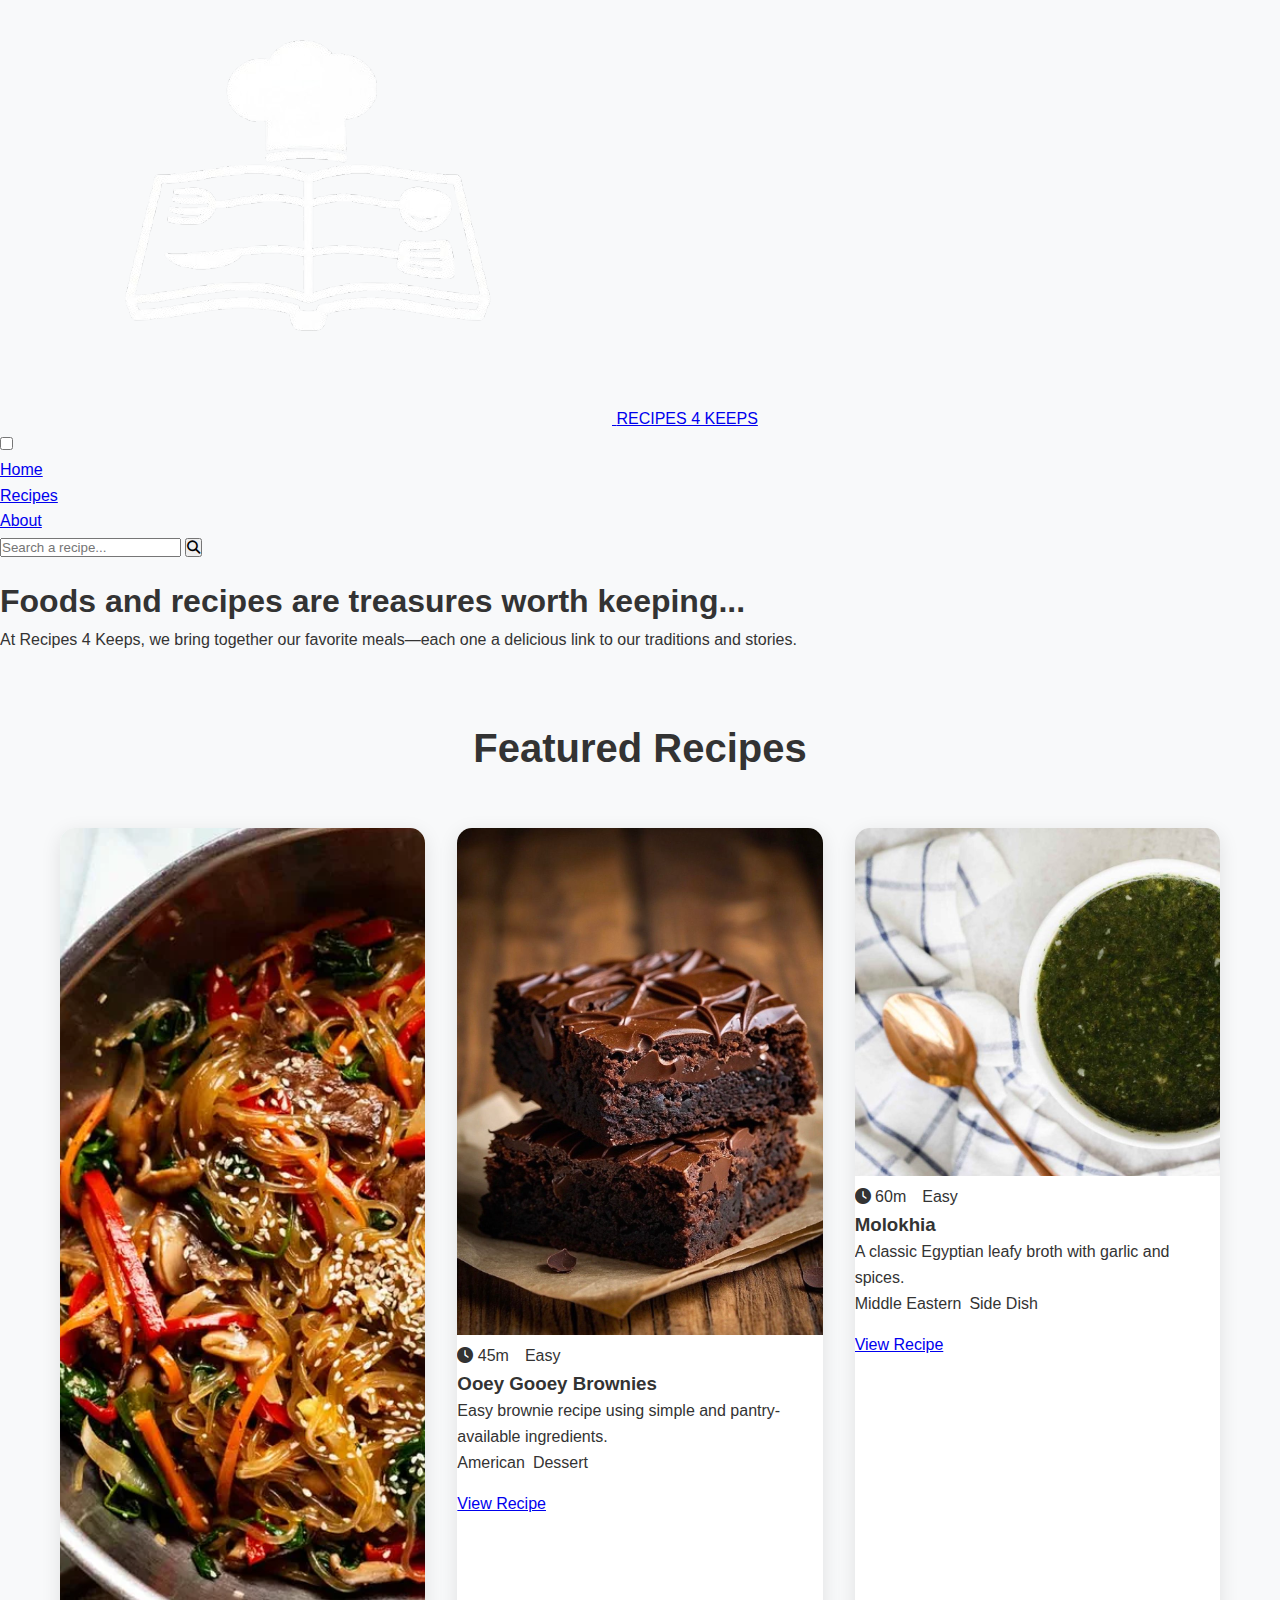
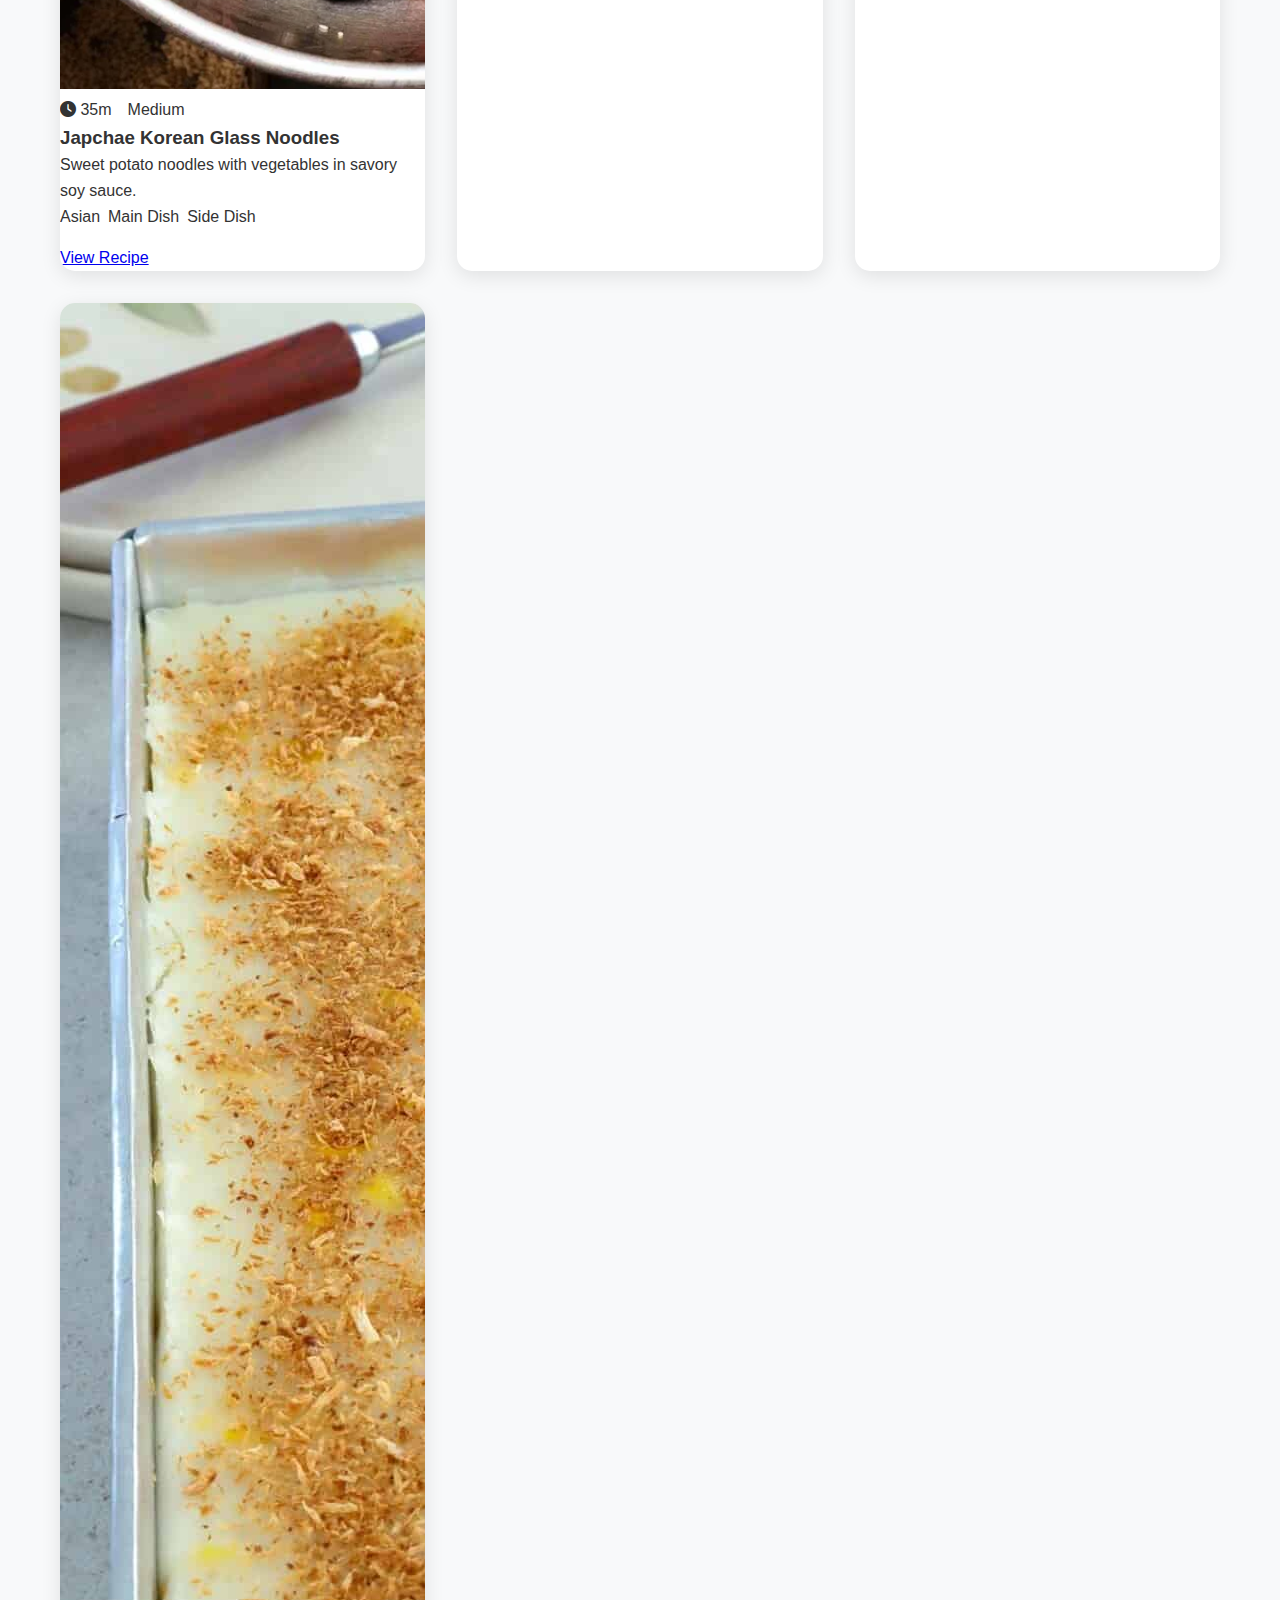
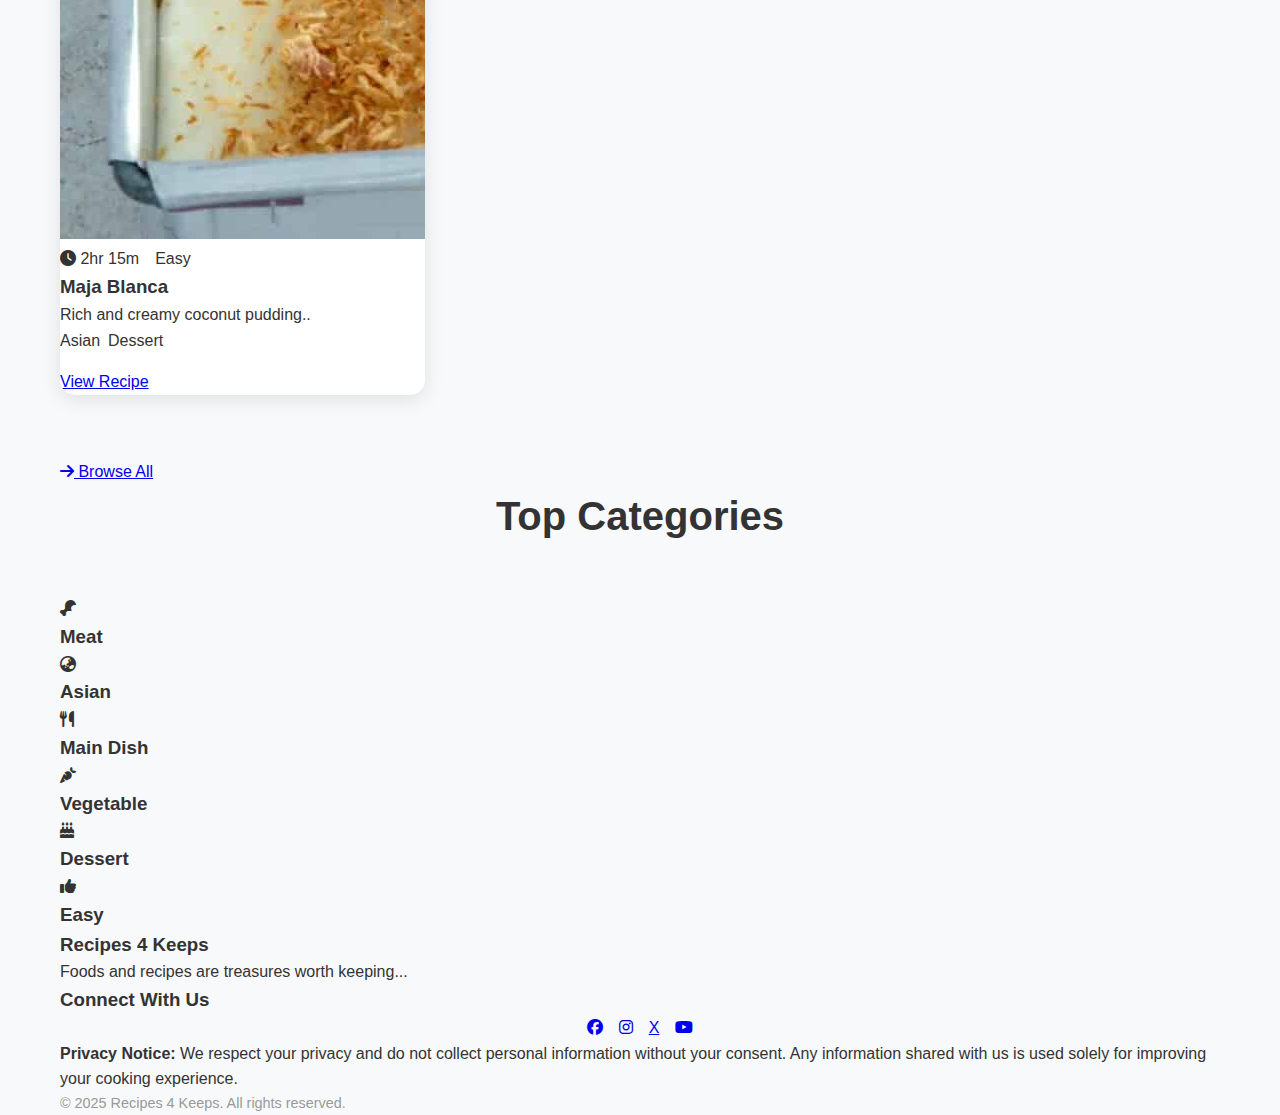
<file: index.html>
<!DOCTYPE html>
<html lang="en">
<head>
    <meta charset="UTF-8">
    <meta name="viewport" content="width=device-width, initial-scale=1.0">
    <title>Recipes 4 Keeps - Home</title>
    <link rel="stylesheet" href="styles.css">
    <link href="https://cdnjs.cloudflare.com/ajax/libs/font-awesome/6.4.0/css/all.min.css" rel="stylesheet">
</head>
<body>
    <!-- Header -->
    <header class="header">
        <nav class="navbar">
            <div class="navbar__container">
                <div class="navbar__brand">
                    <a href="index.html" class="logo">
                        <img src="images/Recipe4Keeps_White.png" alt="Recipes 4 Keeps Logo" class="logo__image">
                        <span class="logo__text">RECIPES 4 KEEPS</span>
                    </a>
                </div>
                
                <!-- Hidden checkbox for mobile menu toggle -->
                <input type="checkbox" id="nav-toggle" class="navbar__toggle-input">
                
                <nav class="navbar__menu" id="nav-menu" aria-label="Main navigation">
                    <ul class="navbar__list">
                        <li class="navbar__item">
                            <a href="index.html" class="navbar__link navbar__link--active" aria-current="page">Home</a>
                        </li>
                        <li class="navbar__item">
                            <a href="recipes.html" class="navbar__link">Recipes</a>
                        </li>
                        <li class="navbar__item">
                            <a href="about.html" class="navbar__link">About</a>
                        </li>
                    </ul>
                </nav>
                
                <div class="search">
                    <form class="search__form" role="search">
                        <label for="search-input" class="sr-only">Search recipes</label>
                        <input type="search" 
                               id="search-input"
                               class="search__input" 
                               placeholder="Search a recipe..." 
                               aria-label="Search recipes">
                        <button type="submit" class="search__button" aria-label="Search">
                            <i class="fas fa-search" aria-hidden="true"></i>
                        </button>
                    </form>
                </div>
                
                <label for="nav-toggle" class="navbar__toggle" aria-label="Toggle navigation menu">
                    <span class="hamburger"></span>
                    <span class="hamburger"></span>
                    <span class="hamburger"></span>
                </label>
            </div>
        </nav>
    </header>

    <!-- Main Content -->
    <main class="main">
        <!-- Hero Section -->
        <section class="hero">
            <div class="hero__content">
                <h1 class="hero__title">Foods and recipes are treasures worth keeping...</h1>
                <p class="hero__subtitle">At Recipes 4 Keeps, we bring together our favorite meals—each one a delicious link to our traditions and stories.</p>
            </div>
        </section>

        <!-- Featured Recipes Section -->
        <section class="featured-recipes">
            <div class="container">
                <h2 class="section-title">Featured Recipes</h2>
                <div class="recipe-grid">
                    <!-- Recipe Card 1 - Japchae Korean Glass Noodles-->
                    <article class="recipe-card">
                        <div class="recipe-card__image">
                            <img src="images/Japchae.png" 
                                 alt="Yna's Dish" 
                                 class="recipe-card__photo">
                            <div class="recipe-card__overlay">
                                <div class="recipe-meta">
                                    <span class="recipe-meta__time">
                                        <i class="fas fa-clock" aria-hidden="true"></i>
                                        <span class="sr-only">Cooking time:</span>
                                        35m
                                    </span>
                                    <span class="recipe-meta__difficulty recipe-meta__difficulty--medium">Medium</span>
                                </div>
                            </div>
                        </div>
                        <div class="recipe-card__content">
                            <h3 class="recipe-card__title">Japchae Korean Glass Noodles</h3>
                            <p class="recipe-card__description">Sweet potato noodles with vegetables in savory soy sauce.</p>
                            <div class="recipe-tags">
                                <span class="recipe-tags__item">Asian</span>
                                <span class="recipe-tags__item">Main Dish</span>
                                <span class="recipe-tags__item">Side Dish</span>
                            </div>
                            <a href="recipe-detail.html" class="recipe-card__link">View Recipe</a>
                        </div>
                    </article>

                    <!-- Recipe Card 2 - Ooey Gooey Brownies -->
                    <article class="recipe-card">
                        <div class="recipe-card__image">
                            <img src="images/Ooey Gooey Brownies.png" 
                                 alt="Chad's Dish" 
                                 class="recipe-card__photo">
                            <div class="recipe-card__overlay">
                                <div class="recipe-meta">
                                    <span class="recipe-meta__time">
                                        <i class="fas fa-clock" aria-hidden="true"></i>
                                        <span class="sr-only">Cooking time:</span>
                                        45m
                                    </span>
                                    <span class="recipe-meta__difficulty recipe-meta__difficulty--easy">Easy</span>
                                </div>
                            </div>
                        </div>
                        <div class="recipe-card__content">
                            <h3 class="recipe-card__title">Ooey Gooey Brownies</h3>
                            <p class="recipe-card__description">Easy brownie recipe using simple and pantry-available ingredients.</p>
                            <div class="recipe-tags">
                                <span class="recipe-tags__item">American</span>
                                <span class="recipe-tags__item">Dessert</span>
                            </div>
                            <a href="recipe-detail.html" class="recipe-card__link">View Recipe</a>
                        </div>
                    </article>

                    <!-- Recipe Card 3 - Molokhia -->
                    <article class="recipe-card">
                        <div class="recipe-card__image">
                            <img src="images/Molokhia.png" 
                                 alt="Rans' Dish" 
                                 class="recipe-card__photo">
                            <div class="recipe-card__overlay">
                                <div class="recipe-meta">
                                    <span class="recipe-meta__time">
                                        <i class="fas fa-clock" aria-hidden="true"></i>
                                        <span class="sr-only">Cooking time:</span>
                                        60m
                                    </span>
                                    <span class="recipe-meta__difficulty recipe-meta__difficulty--easy">Easy</span>
                                </div>
                            </div>
                        </div>
                        <div class="recipe-card__content">
                            <h3 class="recipe-card__title">Molokhia</h3>
                            <p class="recipe-card__description">A classic Egyptian leafy broth with garlic and spices.</p>
                            <div class="recipe-tags">
                                <span class="recipe-tags__item">Middle Eastern</span>
                                <span class="recipe-tags__item">Side Dish</span>
                            </div>
                            <a href="recipe-detail.html" class="recipe-card__link">View Recipe</a>
                        </div>
                    </article>

                    <!-- Recipe Card 4 - Maja Blanca-->
                    <article class="recipe-card">
                        <div class="recipe-card__image">
                            <img src="images/Maja Blanca.jpg" 
                                 alt="Mae's Dish" 
                                 class="recipe-card__photo">
                            <div class="recipe-card__overlay">
                                <div class="recipe-meta">
                                    <span class="recipe-meta__time">
                                        <i class="fas fa-clock" aria-hidden="true"></i>
                                        <span class="sr-only">Cooking time:</span>
                                        2hr 15m
                                    </span>
                                    <span class="recipe-meta__difficulty recipe-meta__difficulty--easy">Easy</span>
                                </div>
                            </div>
                        </div>
                        <div class="recipe-card__content">
                            <h3 class="recipe-card__title">Maja Blanca</h3>
                            <p class="recipe-card__description">Rich and creamy coconut pudding..</p>
                            <div class="recipe-tags">
                                <span class="recipe-tags__item">Asian</span>
                                <span class="recipe-tags__item">Dessert</span>
                            </div>
                            <a href="recipe-detail.html" class="recipe-card__link">View Recipe</a>
                        </div>
                    </article>
                </div>
            </div>
        </section>

        <!-- Browse All Section -->
        <section class="browse-section">
            <div class="container">
                <div class="browse-section__content">
                    <a href="recipes.html" class="btn btn--primary">
                        <i class="fas fa-arrow-right btn__icon" aria-hidden="true"></i>
                        Browse All
                    </a>
                </div>
            </div>
        </section>

        <!-- Top Categories Section -->
        <section class="categories">
            <div class="container">
                <h2 class="section-title">Top Categories</h2>
                <div class="categories__grid">
                    <div class="category-card" role="button" tabindex="0">
                        <div class="category-card__icon">
                            <i class="fas fa-drumstick-bite" aria-hidden="true"></i>
                        </div>
                        <h3 class="category-card__name">Meat</h3>
                    </div>
                    <div class="category-card" role="button" tabindex="0">
                        <div class="category-card__icon">
                            <i class="fas fa-globe-asia" aria-hidden="true"></i>
                        </div>
                        <h3 class="category-card__name">Asian</h3>
                    </div>
                    <div class="category-card" role="button" tabindex="0">
                        <div class="category-card__icon">
                            <i class="fas fa-utensils" aria-hidden="true"></i>
                        </div>
                        <h3 class="category-card__name">Main Dish</h3>
                    </div>
                    <div class="category-card" role="button" tabindex="0">
                        <div class="category-card__icon">
                            <i class="fas fa-carrot" aria-hidden="true"></i>
                        </div>
                        <h3 class="category-card__name">Vegetable</h3>
                    </div>
                    <div class="category-card" role="button" tabindex="0">
                        <div class="category-card__icon">
                            <i class="fas fa-birthday-cake" aria-hidden="true"></i>
                        </div>
                        <h3 class="category-card__name">Dessert</h3>
                    </div>
                    <div class="category-card" role="button" tabindex="0">
                        <div class="category-card__icon">
                            <i class="fas fa-thumbs-up" aria-hidden="true"></i>
                        </div>
                        <h3 class="category-card__name">Easy</h3>
                    </div>
                </div>
            </div>
        </section>
    </main>

    <!-- Footer -->
    <footer class="footer">
        <div class="container">
            <div class="footer__content">
                <div class="footer__section">
                    <h3 class="footer__title">Recipes 4 Keeps</h3>
                    <p class="footer__description">Foods and recipes are treasures worth keeping...</p>
                </div>
                
                <div class="footer__section">
                    <h3 class="footer__title">Connect With Us</h3>
                    <div class="social-links">
                        <a href="#" class="social-links__item" target="_blank" rel="noopener" aria-label="Follow us on Facebook">
                            <i class="fab fa-facebook" aria-hidden="true"></i>
                        </a>
                        <a href="#" class="social-links__item" target="_blank" rel="noopener" aria-label="Follow us on Instagram">
                            <i class="fab fa-instagram" aria-hidden="true"></i>
                        </a>
                        <a href="#" class="social-links__item social-links__item--x" target="_blank" rel="noopener" aria-label="Follow us on X">
                            <span class="social-x-text" aria-hidden="true">X</span>
                        </a>
                        <a href="#" class="social-links__item" target="_blank" rel="noopener" aria-label="Subscribe to our YouTube channel">
                            <i class="fab fa-youtube" aria-hidden="true"></i>
                        </a>
                    </div>
                </div>
            </div>
            
            <div class="footer__bottom">
                <div class="privacy-notice">
                    <p class="privacy-notice__text">
                        <strong>Privacy Notice:</strong> We respect your privacy and do not collect 
                        personal information without your consent. Any information shared with us 
                        is used solely for improving your cooking experience.
                    </p>
                </div>
                <div class="copyright">
                    <p class="copyright__text">&copy; 2025 Recipes 4 Keeps. All rights reserved.</p>
                </div>
            </div>
        </div>
    </footer>
</body>
</html>
</file>
<file: styles.css>
/* Reset and Base Styles */
* {
    margin: 0;
    padding: 0;
    box-sizing: border-box;
}

html {
    font-size: 16px;
    scroll-behavior: smooth;
}

body {
    font-family: 'Segoe UI', Tahoma, Geneva, Verdana, sans-serif;
    line-height: 1.6;
    color: #333;
    background-color: #f8f9fa;
}

/* Accessibility Improvements */
:focus {
    outline: 3px solid #CD853F;
    outline-offset: 2px;
}

.sr-only {
    position: absolute;
    width: 1px;
    height: 1px;
    padding: 0;
    margin: -1px;
    overflow: hidden;
    clip: rect(0, 0, 0, 0);
    white-space: nowrap;
    border: 0;
}

/* Container */
.container {
    max-width: 1200px;
    margin: 0 auto;
    padding: 0 20px;
}

/* Header Block */
.main-header {
    background: linear-gradient(135deg, #D2691E, #CD853F);
    box-shadow: 0 2px 10px rgba(0, 0, 0, 0.1);
    position: sticky;
    top: 0;
    z-index: 1000;
}

.navbar {
    padding: 1rem 0;
}

.nav-container {
    display: flex;
    justify-content: space-between;
    align-items: center;
    max-width: 1200px;
    margin: 0 auto;
    padding: 0 20px;
}

.nav-brand .logo {
    color: white;
    text-decoration: none;
    font-size: 1.5rem;
    font-weight: bold;
    display: flex;
    align-items: center;
    gap: 0.5rem;
}

.nav-brand .logo:hover {
    color: #F4A460;
    transition: color 0.3s ease;
}

.nav-menu {
    display: flex;
    align-items: center;
}

.nav-list {
    display: flex;
    list-style: none;
    gap: 2rem;
    margin: 0;
}

.nav-link {
    color: white;
    text-decoration: none;
    font-weight: 500;
    padding: 0.5rem 1rem;
    border-radius: 25px;
    transition: all 0.3s ease;
}

.nav-link:hover,
.nav-link.active {
    background-color: rgba(255, 255, 255, 0.2);
    color: white;
}

.search-container {
    display: flex;
    align-items: center;
}

.search-form {
    display: flex;
    align-items: center;
    background: rgba(255, 255, 255, 0.9);
    border-radius: 25px;
    padding: 0.5rem;
    min-width: 300px;
}

.search-input {
    border: none;
    background: transparent;
    padding: 0.5rem 1rem;
    font-size: 1rem;
    width: 100%;
    outline: none;
}

.search-input::placeholder {
    color: #666;
}

.search-button {
    background: #CD853F;
    border: none;
    color: white;
    padding: 0.5rem 1rem;
    border-radius: 20px;
    cursor: pointer;
    transition: background-color 0.3s ease;
}

.search-button:hover {
    background: #D2691E;
}

.nav-toggle {
    display: none;
    background: none;
    border: none;
    color: white;
    font-size: 1.5rem;
    cursor: pointer;
    flex-direction: column;
    gap: 4px;
}

.hamburger {
    width: 25px;
    height: 3px;
    background: white;
    transition: 0.3s;
}

/* Main Content */
.main-content {
    min-height: calc(100vh - 200px);
}

/* Hero Section */
.hero-section {
    background: linear-gradient(135deg, #CD853F, #D2691E);
    color: white;
    padding: 4rem 0;
    text-align: center;
}

.hero-title {
    font-size: 3rem;
    margin-bottom: 1rem;
    font-weight: 700;
}

.hero-subtitle {
    font-size: 1.2rem;
    opacity: 0.9;
    max-width: 600px;
    margin: 0 auto;
}

/* Profile Section */
.profile-section {
    padding: 4rem 0;
    background: white;
}

.profile-card {
    display: grid;
    grid-template-columns: auto 1fr;
    gap: 3rem;
    align-items: center;
    background: #f8f9fa;
    padding: 3rem;
    border-radius: 20px;
    box-shadow: 0 10px 30px rgba(0, 0, 0, 0.1);
}

.profile-image {
    text-align: center;
}

.profile-photo {
    width: 200px;
    height: 200px;
    border-radius: 50%;
    object-fit: cover;
    border: 5px solid #CD853F;
    box-shadow: 0 5px 15px rgba(0, 0, 0, 0.1);
}

.profile-name {
    font-size: 2.5rem;
    color: #333;
    margin-bottom: 1rem;
}

.profile-bio {
    font-size: 1.1rem;
    color: #666;
    margin-bottom: 2rem;
    line-height: 1.8;
}

.cooking-specialties h3,
.social-links h3 {
    font-size: 1.3rem;
    color: #333;
    margin-bottom: 1rem;
}

.specialty-tags {
    display: flex;
    flex-wrap: wrap;
    gap: 0.5rem;
    margin-bottom: 2rem;
}

.tag {
    background: #CD853F;
    color: white;
    padding: 0.5rem 1rem;
    border-radius: 20px;
    font-size: 0.9rem;
    font-weight: 500;
}

.social-icons {
    display: flex;
    gap: 1rem;
}

.social-link {
    display: flex;
    align-items: center;
    justify-content: center;
    width: 50px;
    height: 50px;
    background: #CD853F;
    color: white;
    border-radius: 50%;
    text-decoration: none;
    font-size: 1.2rem;
    transition: all 0.3s ease;
}

.social-link:hover {
    background: #D2691E;
    transform: translateY(-3px);
    box-shadow: 0 5px 15px rgba(0, 0, 0, 0.2);
}

/* Featured Recipes Section */
.featured-recipes {
    padding: 4rem 0;
    background: #f8f9fa;
}

.section-title {
    font-size: 2.5rem;
    text-align: center;
    margin-bottom: 3rem;
    color: #333;
}

.recipe-grid {
    display: grid;
    grid-template-columns: repeat(auto-fit, minmax(300px, 1fr));
    gap: 2rem;
    grid-auto-rows: masonry;
}

.recipe-card {
    background: white;
    border-radius: 15px;
    overflow: hidden;
    box-shadow: 0 5px 20px rgba(0, 0, 0, 0.1);
    transition: all 0.3s ease;
    position: relative;
}

.recipe-card:hover {
    transform: translateY(-5px);
    box-shadow: 0 15px 40px rgba(0, 0, 0, 0.15);
}

.recipe-card.large {
    grid-column: span 2;
}

.recipe-card.medium {
    grid-column: span 1;
}

.recipe-card.small {
    grid-column: span 1;
}

.recipe-image {
    position: relative;
    overflow: hidden;
    height: 250px;
}

.recipe-photo {
    width: 100%;
    height: 100%;
    object-fit: cover;
    transition: transform 0.3s ease;
}

.recipe-card:hover .recipe-photo {
    transform: scale(1.05);
}

.recipe-overlay {
    position: absolute;
    top: 0;
    left: 0;
    right: 0;
    bottom: 0;
    background: linear-gradient(to bottom, transparent, rgba(0, 0, 0, 0.7));
    display: flex;
    align-items: flex-end;
    padding: 1rem;
    opacity: 0;
    transition: opacity 0.3s ease;
}

.recipe-card:hover .recipe-overlay {
    opacity: 1;
}

.recipe-meta {
    display: flex;
    gap: 1rem;
    align-items: center;
}

.cooking-time {
    color: white;
    font-size: 0.9rem;
    display: flex;
    align-items: center;
    gap: 0.3rem;
}

.difficulty {
    padding: 0.3rem 0.8rem;
    border-radius: 15px;
    font-size: 0.8rem;
    font-weight: 600;
    text-transform: uppercase;
}

.difficulty.easy {
    background: #F4A460;
    color: white;
}

.difficulty.medium {
    background: #FF8C00;
    color: white;
}

.difficulty.hard {
    background: #DC143C;
    color: white;
}

.recipe-content {
    padding: 1.5rem;
}

.recipe-title {
    font-size: 1.3rem;
    color: #333;
    margin-bottom: 0.5rem;
    font-weight: 600;
}

.recipe-description {
    color: #666;
    margin-bottom: 1rem;
    line-height: 1.6;
}

.recipe-tags {
    display: flex;
    flex-wrap: wrap;
    gap: 0.5rem;
    margin-bottom: 1rem;
}

.recipe-link {
    display: inline-flex;
    align-items: center;
    gap: 0.5rem;
    background: #CD853F;
    color: white;
    text-decoration: none;
    padding: 0.8rem 1.5rem;
    border-radius: 25px;
    font-weight: 500;
    transition: all 0.3s ease;
}

.recipe-link:hover {
    background: #D2691E;
    transform: translateY(-2px);
}

/* Page Header */
.page-header {
    background: linear-gradient(135deg, #CD853F, #D2691E);
    color: white;
    padding: 3rem 0;
    text-align: center;
}

.page-title {
    font-size: 2.5rem;
    margin-bottom: 1rem;
    font-weight: 700;
}

.page-subtitle {
    font-size: 1.1rem;
    opacity: 0.9;
}

/* Breadcrumb */
.breadcrumb {
    background: #f8f9fa;
    padding: 1rem 0;
    border-bottom: 1px solid #e9ecef;
}

.breadcrumb-list {
    display: flex;
    list-style: none;
    gap: 0.5rem;
    align-items: center;
}

.breadcrumb-item {
    color: #666;
}

.breadcrumb-item:not(:last-child)::after {
    content: ">";
    margin-left: 0.5rem;
    color: #999;
}

.breadcrumb-item a {
    color: #CD853F;
    text-decoration: none;
}

.breadcrumb-item a:hover {
    text-decoration: underline;
}

.breadcrumb-item.active {
    color: #333;
    font-weight: 500;
}

/* Recipe Detail Styles */
.recipe-detail {
    padding: 3rem 0;
    background: white;
}

.recipe-detail-content {
    max-width: 1000px;
    margin: 0 auto;
}

.recipe-header {
    display: grid;
    grid-template-columns: 1fr 1fr;
    gap: 3rem;
    margin-bottom: 3rem;
    align-items: start;
}

.recipe-hero-image {
    border-radius: 15px;
    overflow: hidden;
    box-shadow: 0 10px 30px rgba(0, 0, 0, 0.1);
}

.recipe-main-photo {
    width: 100%;
    height: 400px;
    object-fit: cover;
}

.recipe-header-info {
    padding: 1rem 0;
}

.recipe-header-info .recipe-title {
    font-size: 2.5rem;
    color: #333;
    margin-bottom: 1rem;
    font-weight: 700;
}

.recipe-header-info .recipe-description {
    font-size: 1.1rem;
    color: #666;
    margin-bottom: 2rem;
    line-height: 1.8;
}

.recipe-meta-info {
    display: grid;
    grid-template-columns: 1fr 1fr;
    gap: 1rem;
    margin-bottom: 2rem;
}

.meta-item {
    display: flex;
    align-items: center;
    gap: 0.5rem;
    padding: 1rem;
    background: #f8f9fa;
    border-radius: 10px;
}

.meta-item i {
    color: #CD853F;
    font-size: 1.1rem;
}

.meta-label {
    font-weight: 600;
    color: #333;
}

.meta-value {
    color: #666;
}

.recipe-content-grid {
    display: grid;
    grid-template-columns: 1fr 2fr;
    gap: 3rem;
    margin-bottom: 3rem;
}

.ingredients-section,
.instructions-section {
    background: #f8f9fa;
    padding: 2rem;
    border-radius: 15px;
}

.ingredients-section h2,
.instructions-section h2 {
    display: flex;
    align-items: center;
    gap: 0.5rem;
    font-size: 1.5rem;
    color: #333;
    margin-bottom: 1.5rem;
}

.ingredients-section h2 i,
.instructions-section h2 i {
    color: #CD853F;
}

.ingredients-list h3 {
    font-size: 1.2rem;
    color: #333;
    margin-bottom: 1rem;
}

.ingredients {
    list-style: none;
}

.ingredient {
    display: flex;
    justify-content: space-between;
    padding: 0.8rem 0;
    border-bottom: 1px solid #e9ecef;
}

.ingredient:last-child {
    border-bottom: none;
}

.ingredient-amount {
    font-weight: 600;
    color: #CD853F;
    min-width: 80px;
}

.ingredient-name {
    color: #333;
    flex: 1;
    margin-left: 1rem;
}

.instruction-step {
    display: flex;
    gap: 1rem;
    margin-bottom: 2rem;
    padding-bottom: 2rem;
    border-bottom: 1px solid #e9ecef;
}

.instruction-step:last-child {
    border-bottom: none;
    margin-bottom: 0;
    padding-bottom: 0;
}

.step-number {
    display: flex;
    align-items: center;
    justify-content: center;
    width: 40px;
    height: 40px;
    background: #CD853F;
    color: white;
    border-radius: 50%;
    font-weight: bold;
    flex-shrink: 0;
}

.step-content h3 {
    font-size: 1.2rem;
    color: #333;
    margin-bottom: 0.5rem;
}

.step-content p {
    color: #666;
    line-height: 1.6;
}

.recipe-notes {
    background: #f8f9fa;
    padding: 2rem;
    border-radius: 15px;
    margin-bottom: 2rem;
}

.recipe-notes h2 {
    display: flex;
    align-items: center;
    gap: 0.5rem;
    font-size: 1.5rem;
    color: #333;
    margin-bottom: 1.5rem;
}

.recipe-notes h2 i {
    color: #CD853F;
}

.notes-content {
    display: grid;
    grid-template-columns: repeat(auto-fit, minmax(250px, 1fr));
    gap: 1.5rem;
}

.tip h3 {
    font-size: 1.1rem;
    color: #333;
    margin-bottom: 0.5rem;
}

.tip p {
    color: #666;
    line-height: 1.6;
}

.social-sharing {
    text-align: center;
    margin-bottom: 2rem;
}

.social-sharing h3 {
    font-size: 1.3rem;
    color: #333;
    margin-bottom: 1rem;
}

.share-buttons {
    display: flex;
    justify-content: center;
    gap: 1rem;
    flex-wrap: wrap;
}

.share-button {
    display: flex;
    align-items: center;
    gap: 0.5rem;
    padding: 0.8rem 1.5rem;
    border-radius: 25px;
    text-decoration: none;
    font-weight: 500;
    transition: all 0.3s ease;
}

.share-button.facebook {
    background: #3b5998;
    color: white;
}

.share-button.twitter {
    background: #1da1f2;
    color: white;
}

.share-button.pinterest {
    background: #bd081c;
    color: white;
}

.share-button.email {
    background: #CD853F;
    color: white;
}

.share-button:hover {
    transform: translateY(-2px);
    box-shadow: 0 5px 15px rgba(0, 0, 0, 0.2);
}

.back-to-recipes {
    text-align: center;
}

.back-button {
    display: inline-flex;
    align-items: center;
    gap: 0.5rem;
    background: #6c757d;
    color: white;
    text-decoration: none;
    padding: 1rem 2rem;
    border-radius: 25px;
    font-weight: 500;
    transition: all 0.3s ease;
}

.back-button:hover {
    background: #5a6268;
    transform: translateY(-2px);
}

/* Search and Filter Section */
.search-filter-section {
    background: white;
    padding: 2rem 0;
    border-bottom: 1px solid #e9ecef;
}

.search-filter-container {
    max-width: 1000px;
    margin: 0 auto;
}

.search-section {
    margin-bottom: 2rem;
}

.main-search-form {
    max-width: 600px;
    margin: 0 auto;
}

.search-input-group {
    display: flex;
    background: #f8f9fa;
    border-radius: 25px;
    overflow: hidden;
    box-shadow: 0 2px 10px rgba(0, 0, 0, 0.1);
}

.main-search-input {
    flex: 1;
    border: none;
    background: transparent;
    padding: 1rem 1.5rem;
    font-size: 1.1rem;
    outline: none;
}

.main-search-button {
    background: #CD853F;
    border: none;
    color: white;
    padding: 1rem 2rem;
    font-size: 1.1rem;
    font-weight: 600;
    cursor: pointer;
    transition: background-color 0.3s ease;
}

.main-search-button:hover {
    background: #D2691E;
}

.filter-section {
    background: #f8f9fa;
    padding: 2rem;
    border-radius: 15px;
}

.filter-title {
    font-size: 1.3rem;
    color: #333;
    margin-bottom: 1.5rem;
    text-align: center;
}

.filter-grid {
    display: grid;
    grid-template-columns: repeat(auto-fit, minmax(200px, 1fr));
    gap: 1rem;
    align-items: end;
}

.filter-group {
    display: flex;
    flex-direction: column;
}

.filter-label {
    font-weight: 600;
    color: #333;
    margin-bottom: 0.5rem;
    font-size: 0.9rem;
}

.filter-select {
    padding: 0.8rem 1rem;
    border: 2px solid #e9ecef;
    border-radius: 8px;
    background: white;
    font-size: 1rem;
    color: #333;
    cursor: pointer;
    transition: border-color 0.3s ease;
}

.filter-select:focus {
    border-color: #CD853F;
    outline: none;
}

.clear-filters-btn {
    background: #6c757d;
    color: white;
    border: none;
    padding: 0.8rem 1.5rem;
    border-radius: 8px;
    font-size: 1rem;
    font-weight: 500;
    cursor: pointer;
    transition: background-color 0.3s ease;
    display: flex;
    align-items: center;
    gap: 0.5rem;
}

.clear-filters-btn:hover {
    background: #5a6268;
}

/* Recipes Grid Section */
.recipes-grid-section {
    padding: 3rem 0;
    background: #f8f9fa;
}

.recipes-header {
    display: flex;
    justify-content: space-between;
    align-items: center;
    margin-bottom: 2rem;
    flex-wrap: wrap;
    gap: 1rem;
}

.results-info {
    display: flex;
    align-items: center;
    gap: 2rem;
    flex-wrap: wrap;
}

.results-count {
    color: #666;
    font-size: 1.1rem;
}

.sort-options {
    display: flex;
    align-items: center;
    gap: 0.5rem;
}

.sort-label {
    color: #333;
    font-weight: 500;
}

.sort-select {
    padding: 0.5rem 1rem;
    border: 2px solid #e9ecef;
    border-radius: 8px;
    background: white;
    font-size: 1rem;
    color: #333;
    cursor: pointer;
}

.recipes-grid {
    display: grid;
    grid-template-columns: repeat(auto-fill, minmax(300px, 1fr));
    gap: 2rem;
    margin-bottom: 3rem;
}

/* Pagination */
.pagination {
    display: flex;
    justify-content: center;
    margin-top: 3rem;
}

.pagination-container {
    display: flex;
    align-items: center;
    gap: 1rem;
}

.pagination-btn {
    display: flex;
    align-items: center;
    gap: 0.5rem;
    padding: 0.8rem 1.5rem;
    background: #CD853F;
    color: white;
    border: none;
    border-radius: 8px;
    font-size: 1rem;
    font-weight: 500;
    cursor: pointer;
    transition: all 0.3s ease;
}

.pagination-btn:hover:not(:disabled) {
    background: #D2691E;
    transform: translateY(-2px);
}

.pagination-btn:disabled {
    background: #6c757d;
    cursor: not-allowed;
    opacity: 0.6;
}

.pagination-numbers {
    display: flex;
    gap: 0.5rem;
}

.pagination-number {
    width: 40px;
    height: 40px;
    border: 2px solid #e9ecef;
    background: white;
    color: #333;
    border-radius: 8px;
    font-size: 1rem;
    font-weight: 500;
    cursor: pointer;
    transition: all 0.3s ease;
}

.pagination-number:hover {
    border-color: #CD853F;
    color: #CD853F;
}

.pagination-number.active {
    background: #CD853F;
    border-color: #CD853F;
    color: white;
}

.pagination-ellipsis {
    display: flex;
    align-items: center;
    color: #666;
    font-size: 1.2rem;
}

/* About Page Styles */
.our-story {
    padding: 4rem 0;
    background: white;
}

.story-content {
    display: grid;
    grid-template-columns: 1fr 1fr;
    gap: 3rem;
    align-items: center;
}

.story-text h2 {
    font-size: 2.5rem;
    color: #333;
    margin-bottom: 2rem;
}

.story-paragraph {
    font-size: 1.1rem;
    color: #666;
    margin-bottom: 1.5rem;
    line-height: 1.8;
}

.story-image {
    text-align: center;
}

.team-photo {
    width: 100%;
    max-width: 500px;
    border-radius: 15px;
    box-shadow: 0 10px 30px rgba(0, 0, 0, 0.1);
}

.team-section {
    padding: 4rem 0;
    background: #f8f9fa;
}

.team-grid {
    display: grid;
    grid-template-columns: repeat(auto-fit, minmax(300px, 1fr));
    gap: 2rem;
}

.team-member {
    background: white;
    padding: 2rem;
    border-radius: 15px;
    text-align: center;
    box-shadow: 0 5px 20px rgba(0, 0, 0, 0.1);
    transition: transform 0.3s ease;
}

.team-member:hover {
    transform: translateY(-5px);
}

.member-photo {
    margin-bottom: 1.5rem;
}

.member-image {
    width: 150px;
    height: 150px;
    border-radius: 50%;
    object-fit: cover;
    border: 5px solid #CD853F;
}

.member-name {
    font-size: 1.5rem;
    color: #333;
    margin-bottom: 0.5rem;
}

.member-role {
    color: #CD853F;
    font-weight: 600;
    margin-bottom: 1rem;
}

.member-bio {
    color: #666;
    line-height: 1.6;
    margin-bottom: 1.5rem;
}

.member-specialties {
    display: flex;
    flex-wrap: wrap;
    gap: 0.5rem;
    justify-content: center;
}

.specialty-tag {
    background: #CD853F;
    color: white;
    padding: 0.3rem 0.8rem;
    border-radius: 15px;
    font-size: 0.8rem;
    font-weight: 500;
}

.values-section {
    padding: 4rem 0;
    background: white;
}

.values-grid {
    display: grid;
    grid-template-columns: repeat(auto-fit, minmax(250px, 1fr));
    gap: 2rem;
}

.value-card {
    text-align: center;
    padding: 2rem;
    background: #f8f9fa;
    border-radius: 15px;
    transition: transform 0.3s ease;
}

.value-card:hover {
    transform: translateY(-5px);
}

.value-icon {
    width: 80px;
    height: 80px;
    background: #CD853F;
    color: white;
    border-radius: 50%;
    display: flex;
    align-items: center;
    justify-content: center;
    font-size: 2rem;
    margin: 0 auto 1.5rem;
}

.value-title {
    font-size: 1.3rem;
    color: #333;
    margin-bottom: 1rem;
}

.value-description {
    color: #666;
    line-height: 1.6;
}

.contact-section {
    padding: 4rem 0;
    background: #f8f9fa;
}

.contact-content {
    display: grid;
    grid-template-columns: 1fr 1fr;
    gap: 3rem;
}

.contact-info h3 {
    font-size: 1.8rem;
    color: #333;
    margin-bottom: 1rem;
}

.contact-info p {
    color: #666;
    line-height: 1.6;
    margin-bottom: 2rem;
}

.contact-methods {
    display: flex;
    flex-direction: column;
    gap: 1.5rem;
}

.contact-method {
    display: flex;
    align-items: center;
    gap: 1rem;
}

.contact-method i {
    width: 50px;
    height: 50px;
    background: #CD853F;
    color: white;
    border-radius: 50%;
    display: flex;
    align-items: center;
    justify-content: center;
    font-size: 1.2rem;
}

.contact-details h4 {
    color: #333;
    margin-bottom: 0.3rem;
}

.contact-details p {
    color: #666;
    margin: 0;
}

.contact-form {
    background: white;
    padding: 2rem;
    border-radius: 15px;
    box-shadow: 0 5px 20px rgba(0, 0, 0, 0.1);
}

.contact-form h3 {
    font-size: 1.5rem;
    color: #333;
    margin-bottom: 1.5rem;
}

.form-group {
    margin-bottom: 1.5rem;
}

.form-label {
    display: block;
    color: #333;
    font-weight: 600;
    margin-bottom: 0.5rem;
}

.form-input,
.form-textarea {
    width: 100%;
    padding: 0.8rem 1rem;
    border: 2px solid #e9ecef;
    border-radius: 8px;
    font-size: 1rem;
    color: #333;
    transition: border-color 0.3s ease;
}

.form-input:focus,
.form-textarea:focus {
    border-color: #CD853F;
    outline: none;
}

.form-textarea {
    resize: vertical;
    min-height: 120px;
}

.submit-button {
    background: #CD853F;
    color: white;
    border: none;
    padding: 1rem 2rem;
    border-radius: 8px;
    font-size: 1.1rem;
    font-weight: 600;
    cursor: pointer;
    transition: all 0.3s ease;
    display: flex;
    align-items: center;
    gap: 0.5rem;
}

.submit-button:hover {
    background: #D2691E;
    transform: translateY(-2px);
}

.social-section {
    padding: 4rem 0;
    background: white;
    text-align: center;
}

.social-description {
    font-size: 1.1rem;
    color: #666;
    margin-bottom: 2rem;
    max-width: 600px;
    margin-left: auto;
    margin-right: auto;
}

.social-links {
    display: flex;
    justify-content: center;
    gap: 1rem;
    flex-wrap: wrap;
}

.social-link.facebook {
    background: #3b5998;
    color: white;
}

.social-link.instagram {
    background: linear-gradient(45deg, #f09433, #e6683c, #dc2743, #cc2366, #bc1888);
    color: white;
}

.social-link.twitter {
    background: #1da1f2;
    color: white;
}

.social-link.youtube {
    background: #ff0000;
    color: white;
}

.social-link.tiktok {
    background: #000000;
    color: white;
}

.social-link:hover {
    transform: translateY(-3px);
    box-shadow: 0 5px 15px rgba(0, 0, 0, 0.2);
}

/* Footer */
.main-footer {
    background: #333;
    color: white;
    padding: 3rem 0 1rem;
}

.footer-content {
    display: grid;
    grid-template-columns: repeat(auto-fit, minmax(250px, 1fr));
    gap: 2rem;
    margin-bottom: 2rem;
}

.footer-section h3 {
    color: #CD853F;
    margin-bottom: 1rem;
    font-size: 1.3rem;
}

.footer-section p {
    color: #ccc;
    line-height: 1.6;
}

.footer-links {
    list-style: none;
}

.footer-links li {
    margin-bottom: 0.5rem;
}

.footer-links a {
    color: #ccc;
    text-decoration: none;
    transition: color 0.3s ease;
}

.footer-links a:hover {
    color: #CD853F;
}

.footer-social {
    display: flex;
    gap: 1rem;
}

.footer-social-link {
    display: flex;
    align-items: center;
    justify-content: center;
    width: 40px;
    height: 40px;
    background: #CD853F;
    color: white;
    border-radius: 50%;
    text-decoration: none;
    font-size: 1.1rem;
    transition: all 0.3s ease;
}

.footer-social-link:hover {
    background: #D2691E;
    transform: translateY(-3px);
}

.footer-bottom {
    border-top: 1px solid #555;
    padding-top: 2rem;
    text-align: center;
}

.privacy-disclaimer {
    margin-bottom: 1rem;
}

.privacy-disclaimer p {
    color: #999;
    font-size: 0.9rem;
    line-height: 1.5;
}

.copyright p {
    color: #999;
    font-size: 0.9rem;
}

/* Top Categories Section */
.top-categories {
    padding: 4rem 0;
    background: white;
}

.categories-grid {
    display: grid;
    grid-template-columns: repeat(3, 1fr);
    gap: 20px;
    max-width: 600px;
    margin: 0 auto;
}

.category-box {
    background: white;
    border: 2px solid #333;
    border-radius: 8px;
    padding: 20px;
    text-align: center;
    transition: all 0.3s ease;
    cursor: pointer;
    border-color: #ff6b35;
    background: #fff5f0;
}

.category-box:hover {
    transform: translateY(-2px);
    box-shadow: 0 4px 8px rgba(0, 0, 0, 0.1);
}

.category-icon {
    font-size: 2rem;
    margin-bottom: 10px;
    color: #333;
}

.category-name {
    font-size: 1rem;
    font-weight: bold;
    color: #333;
    margin: 0;
}

/* Filter Boxes (for recipes page) */
.filter-box {
    background: linear-gradient(135deg, #ff6b35, #f7931e);
    border: 2px solid #ff6b35;
    cursor: pointer;
    padding: 10px 15px;
    margin: 5px;
    border-radius: 8px;
    text-align: center;
    color: white;
    font-weight: bold;
    transition: all 0.3s ease;
}

.filter-box:hover {
    background: linear-gradient(135deg, #f7931e, #ffcc02);
    transform: translateY(-2px);
    box-shadow: 0 4px 8px rgba(255, 107, 53, 0.3);
}

.filter-box.active {
    background: linear-gradient(135deg, #ffcc02, #ff6b35);
    box-shadow: 0 2px 4px rgba(255, 107, 53, 0.5);
}

/* Browse All Section */
.browse-all-section {
    display: flex;
    justify-content: center;
    margin: 40px 0;
}

.browse-all-button {
    text-align: center;
}

.browse-all-button .back-button {
    padding: 12px 24px;
    border-radius: 8px;
    text-decoration: none;
    display: inline-flex;
    align-items: center;
    gap: 8px;
    font-weight: bold;
    transition: all 0.3s ease;
    background: linear-gradient(135deg, #ff6b35, #f7931e);
    border: none;
    color: white;
}

.browse-all-button .back-button:hover {
    background: linear-gradient(135deg, #f7931e, #ffcc02);
    transform: translateY(-1px);
}

/* Section Title Modifiers */
.section-title.left-aligned {
    text-align: left;
}

/* Recommended Recipes Section */
.recommended-recipes {
    padding: 4rem 0;
    background: #f8f9fa;
}

/* Filter Column Layout (for recipes page) */
.filter-column {
    display: flex;
    flex-direction: column;
    align-items: center;
    height: 100%;
}

.filter-boxes {
    display: flex;
    flex-direction: column;
    gap: 8px;
    width: 100%;
    flex: 1;
}

/* Responsive Design */
@media (max-width: 768px) {
    .nav-menu {
        position: fixed;
        top: 100%;
        left: 0;
        width: 100%;
        background: #D2691E;
        flex-direction: column;
        padding: 2rem;
        transform: translateY(-100%);
        transition: transform 0.3s ease;
        z-index: 999;
    }

    .nav-menu.active {
        transform: translateY(0);
    }

    .nav-list {
        flex-direction: column;
        gap: 1rem;
        width: 100%;
    }

    .nav-link {
        display: block;
        text-align: center;
        padding: 1rem;
        border-radius: 8px;
    }

    .nav-toggle {
        display: flex;
    }

    .search-container {
        display: none;
    }

    .hero-title {
        font-size: 2rem;
    }

    .hero-subtitle {
        font-size: 1rem;
    }

    .profile-card {
        grid-template-columns: 1fr;
        text-align: center;
        gap: 2rem;
    }

    .recipe-header {
        grid-template-columns: 1fr;
        gap: 2rem;
    }

    .recipe-content-grid {
        grid-template-columns: 1fr;
        gap: 2rem;
    }

    .recipe-meta-info {
        grid-template-columns: 1fr;
    }

    .story-content {
        grid-template-columns: 1fr;
        gap: 2rem;
    }

    .contact-content {
        grid-template-columns: 1fr;
        gap: 2rem;
    }

    .filter-grid {
        grid-template-columns: 1fr;
    }

    .recipes-header {
        flex-direction: column;
        align-items: stretch;
        text-align: center;
    }

    .results-info {
        justify-content: center;
    }

    .pagination-container {
        flex-wrap: wrap;
        justify-content: center;
    }

    .share-buttons {
        flex-direction: column;
        align-items: center;
    }

    .social-links {
        flex-direction: column;
        align-items: center;
    }

    .team-grid {
        grid-template-columns: repeat(2, 1fr);
    }
}

@media (max-width: 480px) {
    .container {
        padding: 0 15px;
    }

    .nav-container {
        padding: 0 15px;
    }

    .hero-title {
        font-size: 1.8rem;
    }

    .section-title {
        font-size: 2rem;
    }

    .recipe-title {
        font-size: 2rem;
    }

    .page-title {
        font-size: 2rem;
    }

    .profile-card {
        padding: 2rem 1rem;
    }

    .recipe-card {
        margin-bottom: 1rem;
    }

    .recipe-grid {
        grid-template-columns: 1fr;
    }

    .recipe-card.large,
    .recipe-card.medium,
    .recipe-card.small {
        grid-column: span 1;
    }

    .team-grid {
        grid-template-columns: 1fr;
    }
}

/* High Contrast Mode Support */
@media (prefers-contrast: high) {
    .recipe-card {
        border: 2px solid #333;
    }

    .nav-link {
        border: 1px solid white;
    }

    .tag {
        border: 1px solid white;
    }
}

/* Reduced Motion Support */
@media (prefers-reduced-motion: reduce) {
    * {
        animation-duration: 0.01ms !important;
        animation-iteration-count: 1 !important;
        transition-duration: 0.01ms !important;
    }

    html {
        scroll-behavior: auto;
    }
}

/* Print Styles */
@media print {
    .main-header,
    .main-footer,
    .nav-toggle,
    .search-container,
    .social-sharing,
    .back-to-recipes,
    .browse-all-section {
        display: none;
    }

    .main-content {
        margin: 0;
    }

    .recipe-detail {
        padding: 0;
    }

    .recipe-card {
        break-inside: avoid;
        box-shadow: none;
        border: 1px solid #ccc;
    }

    body {
        font-size: 12pt;
        line-height: 1.4;
    }

    .recipe-title {
        font-size: 16pt;
    }

    .section-title {
        font-size: 14pt;
    }
}
</file>
